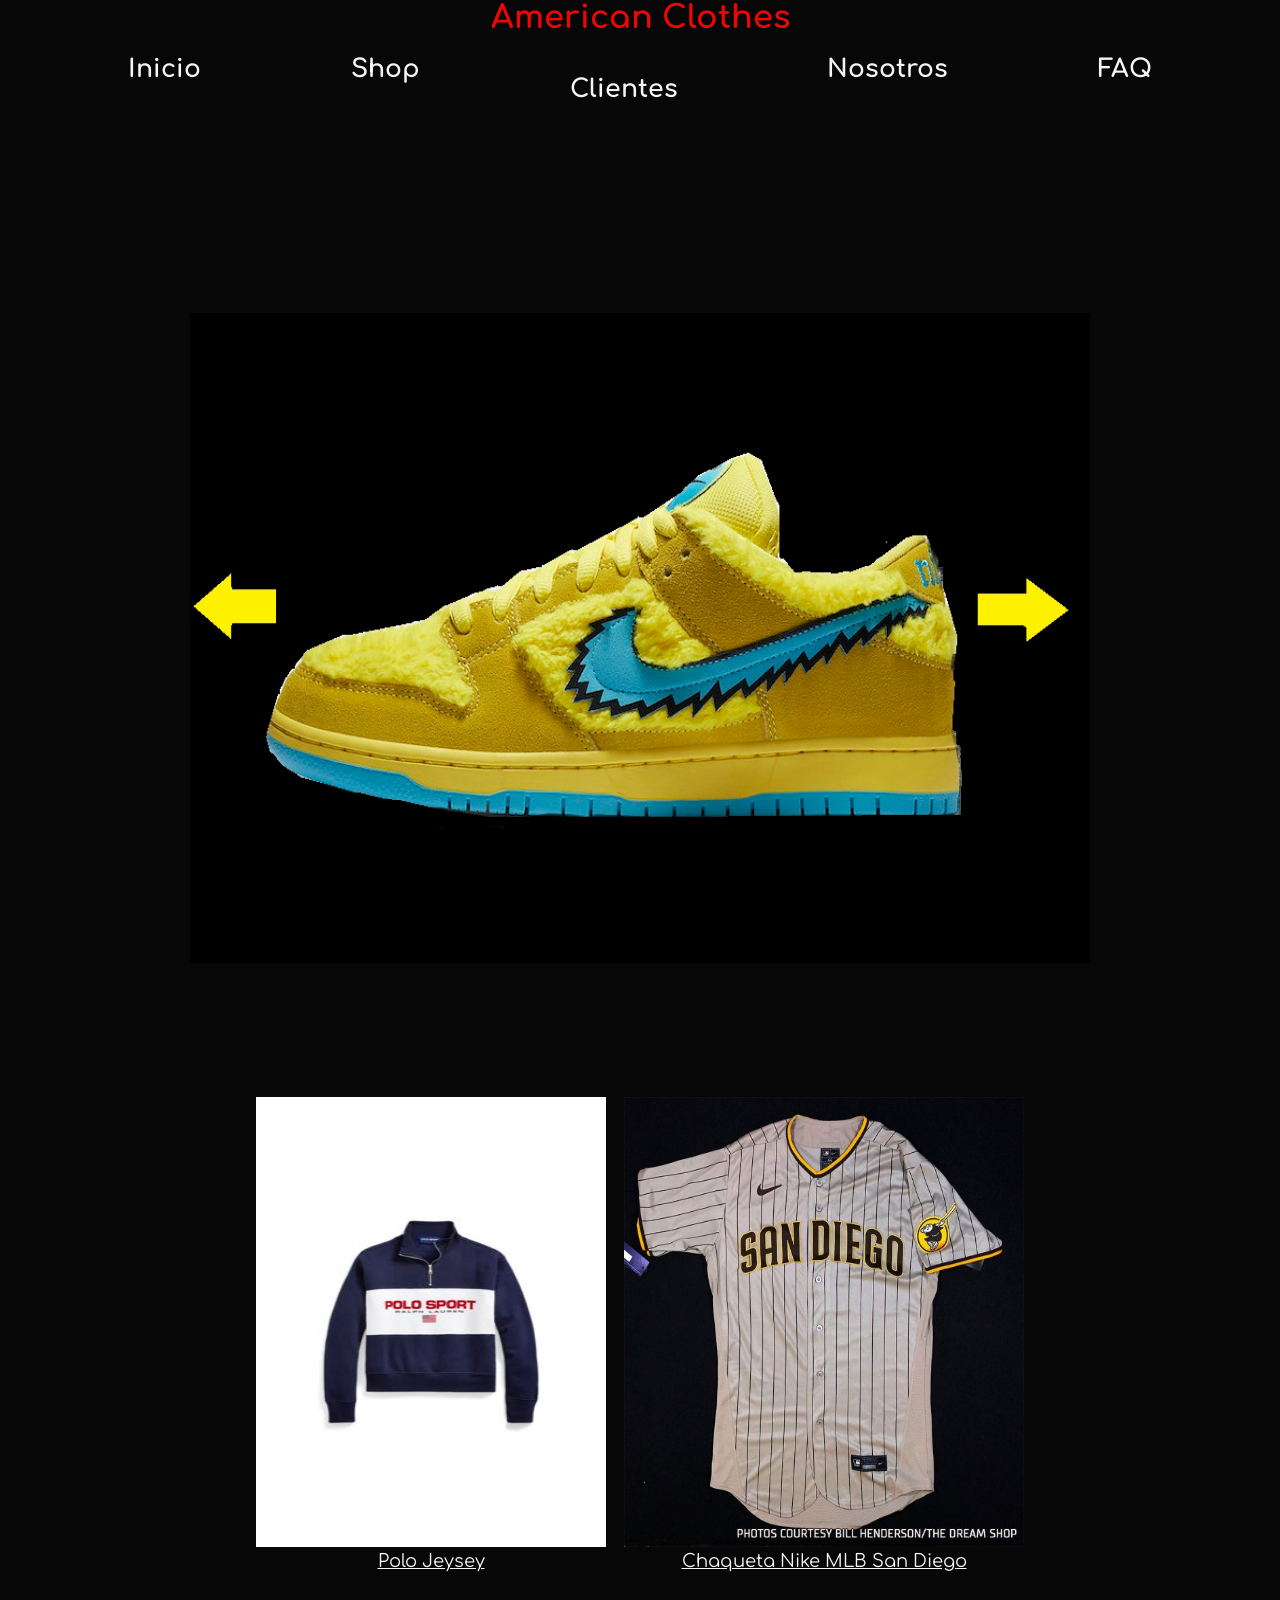
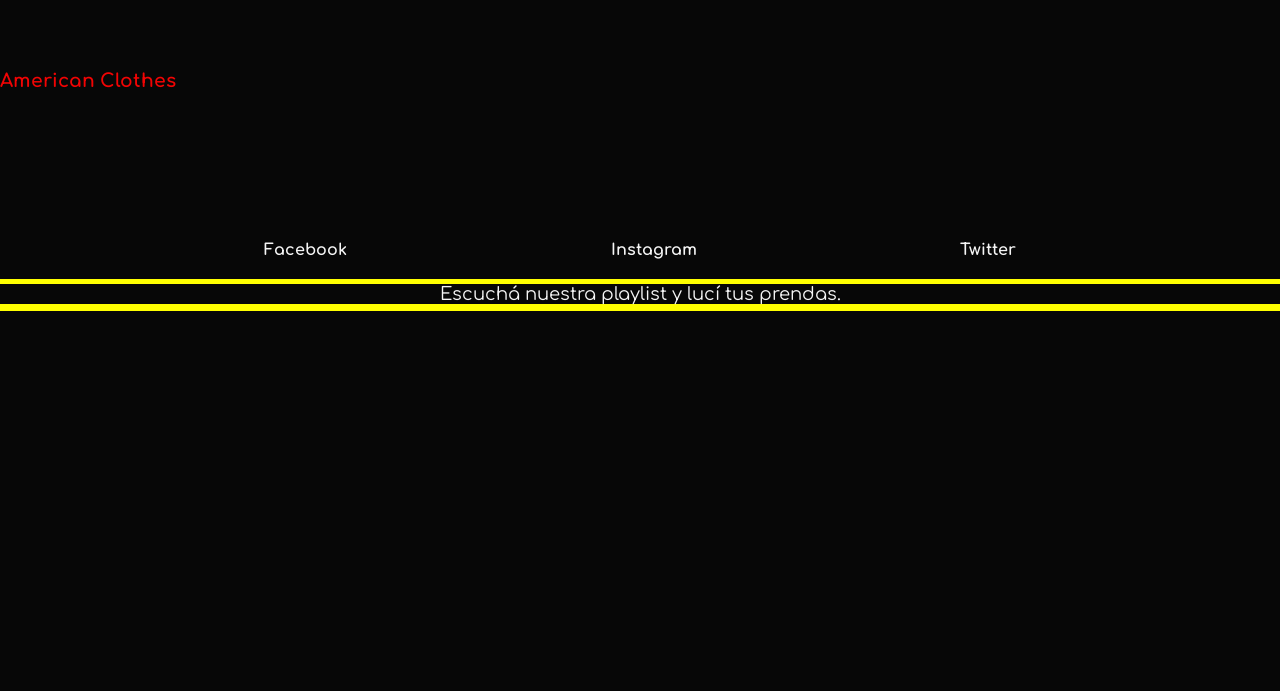
<file: html/index.html>
<!DOCTYPE html>
<html lang="en">

<head>
    <meta charset="UTF-8">
    <meta http-equiv="X-UA-Compatible" content="IE=edge">
    <meta name="viewport" content="width=device-width, initial-scale=1.0">

    <!--CSS-->
    <link rel="preconnect" href="https://fonts.googleapis.com">
    <link rel="preconnect" href="https://fonts.gstatic.com" crossorigin>
    <link href="https://fonts.googleapis.com/css2?family=Comfortaa&display=swap" rel="stylesheet">
    <link rel="stylesheet" href="../css/style.css">
    <title>E-commerce: American Clothes</title>

</head>

<body>
    <h1 style="text-align: center;" >American Clothes</h1>

    <!--header-->
    
    <header class="header-container">
        <!--Aca va el logo arriba en el medio-->
        <!--zona navegable a los lados-->
      <div class="header">
        <div class="inicio"><a href="index.html"target="_blank" id="inicio">Inicio</a></div>
        <div class="shop"><a href="shop.html"target="_blank" id="shop">Shop</a></div>
        <div class="clientes"><a href="clientes.html"target="_blank" id="clientes">Clientes</a></div>
        <div class="nosotros"><a href="nosotros.html"target="_blank" id="nosotros">Nosotros</a></div>
        <div class="faq"><a href="preguntasf.html"target="_blank" id="faq">FAQ</a></div>

            
    </header>
    
    <!--fin header-->

    <!--carrousel de imaganes-->
    <section>
        <!-- aca van mis imagenes deplegables-->
        <center><img src="../images/carousel.jpg" alt="" width="900" height="650"></center>
    </section>
    <!--fin de carrousel-->

    <section class="section-container">
        <div class="section">
            <div class="imagen-uno"><img src="../images/jersey polo.jpg" alt="Polo jeysey" width="350" height="450">
            <p style="text-align: center;text-decoration: underline;" >Polo Jeysey</p></div>
            <div class="imagen-dos"><img src="../images/nike.jpg" alt="chaqueta nike" width="400" height="450">
            <p style="text-align: center;text-decoration: underline;">Chaqueta Nike MLB San Diego</p></div>
        </div>
    </section>
   <!-- fin de prendas -->

    
        <h3>American Clothes</h3>
    
      <footer>
         <!-- Logo -->
        
        <!-- redes sociales-->

        <section class="footer-redes">
            <div class="redes">
                <div><a href="https://www.facebook.com/"target="_blank">Facebook</a></div>
                <div><a href="https://www.instagram.com/"target="_blank">Instagram</a></div>
                <div><a href="https://www.twitter.com/"target="_blank">Twitter</a></div>

            </div>
            
        </section>

       
    </footer>
    <!-- fin de pie de página -->
    <p class="playlist">Escuchá nuestra playlist y lucí tus prendas.</p>
        <nav>
             <iframe style="border: radius 10px;" src="https://open.spotify.com/embed/playlist/6JRsY9mDKEGMzINpdHBdsb?utm_source=generator" width="100%" height="380" frameBorder="0" allowfullscreen="" allow="autoplay; clipboard-write; encrypted-media; fullscreen; picture-in-picture"controls></iframe>
        </nav>

</body>

</html>
</file>
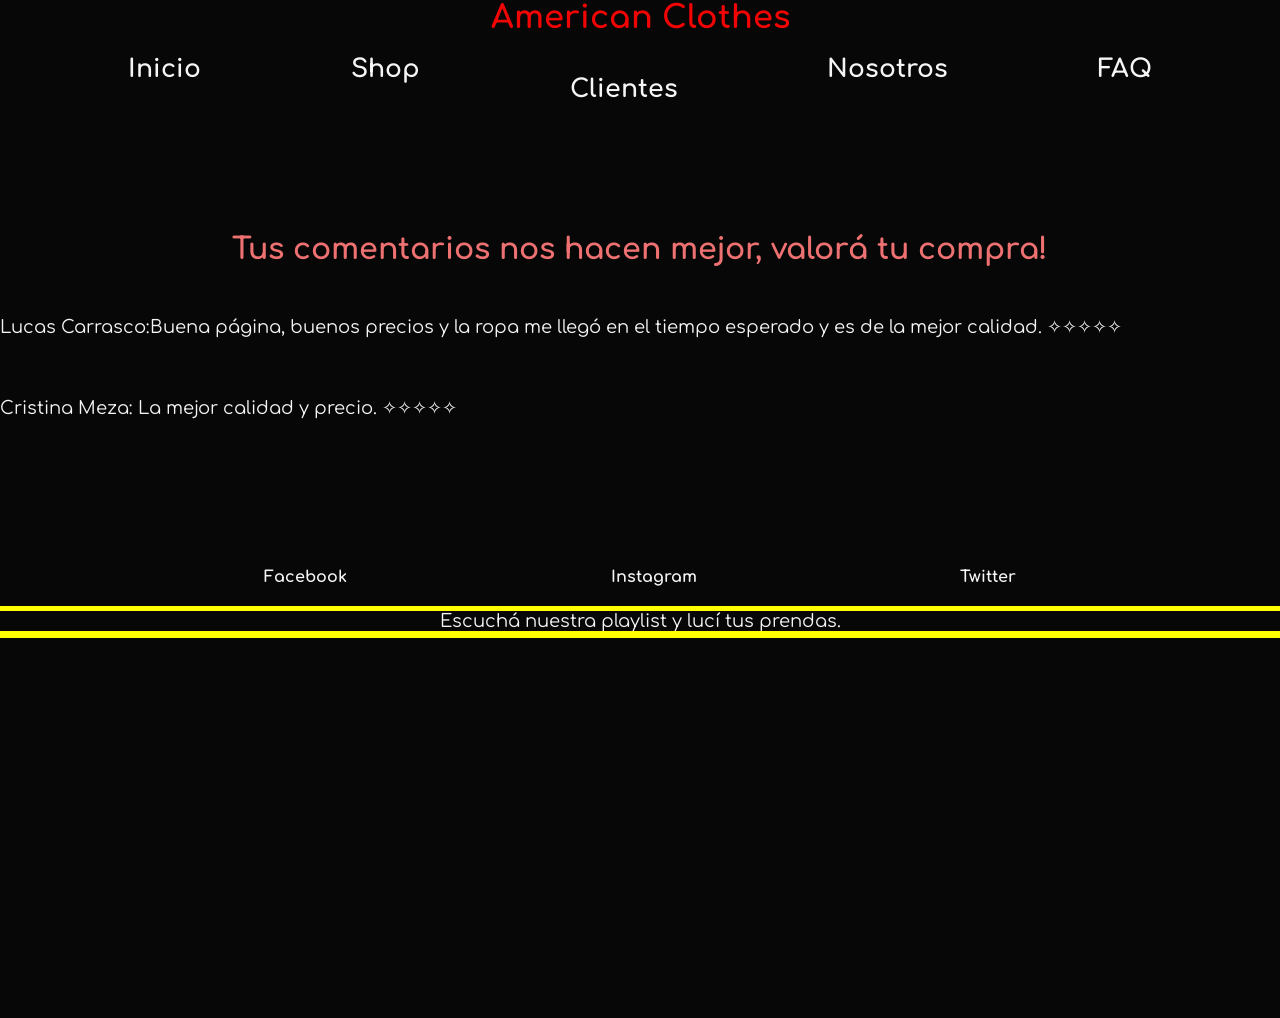
<file: html/clientes.html>
<!DOCTYPE html>
<html lang="en">
<head>
    <meta charset="UTF-8">
    <meta http-equiv="X-UA-Compatible" content="IE=edge">
    <meta name="viewport" content="width=device-width, initial-scale=1.0">

    <!--CSS-->
    <link rel="preconnect" href="https://fonts.googleapis.com">
    <link rel="preconnect" href="https://fonts.gstatic.com" crossorigin>
    <link href="https://fonts.googleapis.com/css2?family=Comfortaa&display=swap" rel="stylesheet">
    <link rel="stylesheet" href="../css/style.css">
    <title>Clientes</title>

</head>
   
<body>

    <h1 style="text-align: center;">American Clothes</h1>
    
        <!--Aca va el logo arriba en el medio-->
        <!--zona navegable a los lados-->
    <header class="header-container">
            <!--Aca va el logo arriba en el medio-->
            <!--zona navegable a los lados-->
            <div class="header">
                <div class="inicio"><a href="index.html"target="_blank" id="inicio">Inicio</a></div>
                <div class="shop"><a href="shop.html"target="_blank" id="shop">Shop</a></div>
                <div class="clientes"><a href="clientes.html"target="_blank" id="clientes">Clientes</a></div>
                <div class="nosotros"><a href="nosotros.html"target="_blank" id="nosotros">Nosotros</a></div>
                <div class="faq"><a href="preguntasf.html"target="_blank" id="faq">FAQ</a></div>
    
    </header>
    
    <h2 style="text-align: center;">
        Tus comentarios nos hacen mejor, valorá tu compra!
    </h2>

    <!--Comentarios de clientes y valoración-->

    <p class="clientes">
        Lucas Carrasco:Buena página, buenos precios y la ropa me llegó en el tiempo esperado y es de la mejor calidad.   ✧✧✧✧✧ </p>
    </p>

    <p class="clientes">
        Cristina Meza: La mejor calidad y precio. ✧✧✧✧✧ 
    </p>

    <footer>
        <!-- Logo -->
       
       <!-- redes sociales-->

       <section class="footer-redes">
           <div class="redes">
               <div><a href="https://www.facebook.com/"target="_blank">Facebook</a></div>
               <div><a href="https://www.instagram.com/"target="_blank">Instagram</a></div>
               <div><a href="https://www.twitter.com/"target="_blank">Twitter</a></div>

           </div>
           
       </section>

      
   </footer>
   <!-- fin de pie de página -->
   <p class="playlist">Escuchá nuestra playlist y lucí tus prendas.</p>
       <nav>
            <iframe style="border: radius 10px;" src="https://open.spotify.com/embed/playlist/6JRsY9mDKEGMzINpdHBdsb?utm_source=generator" width="100%" height="380" frameBorder="0" allowfullscreen="" allow="autoplay; clipboard-write; encrypted-media; fullscreen; picture-in-picture"controls></iframe>
       </nav>
    


</body>
</html>
</file>
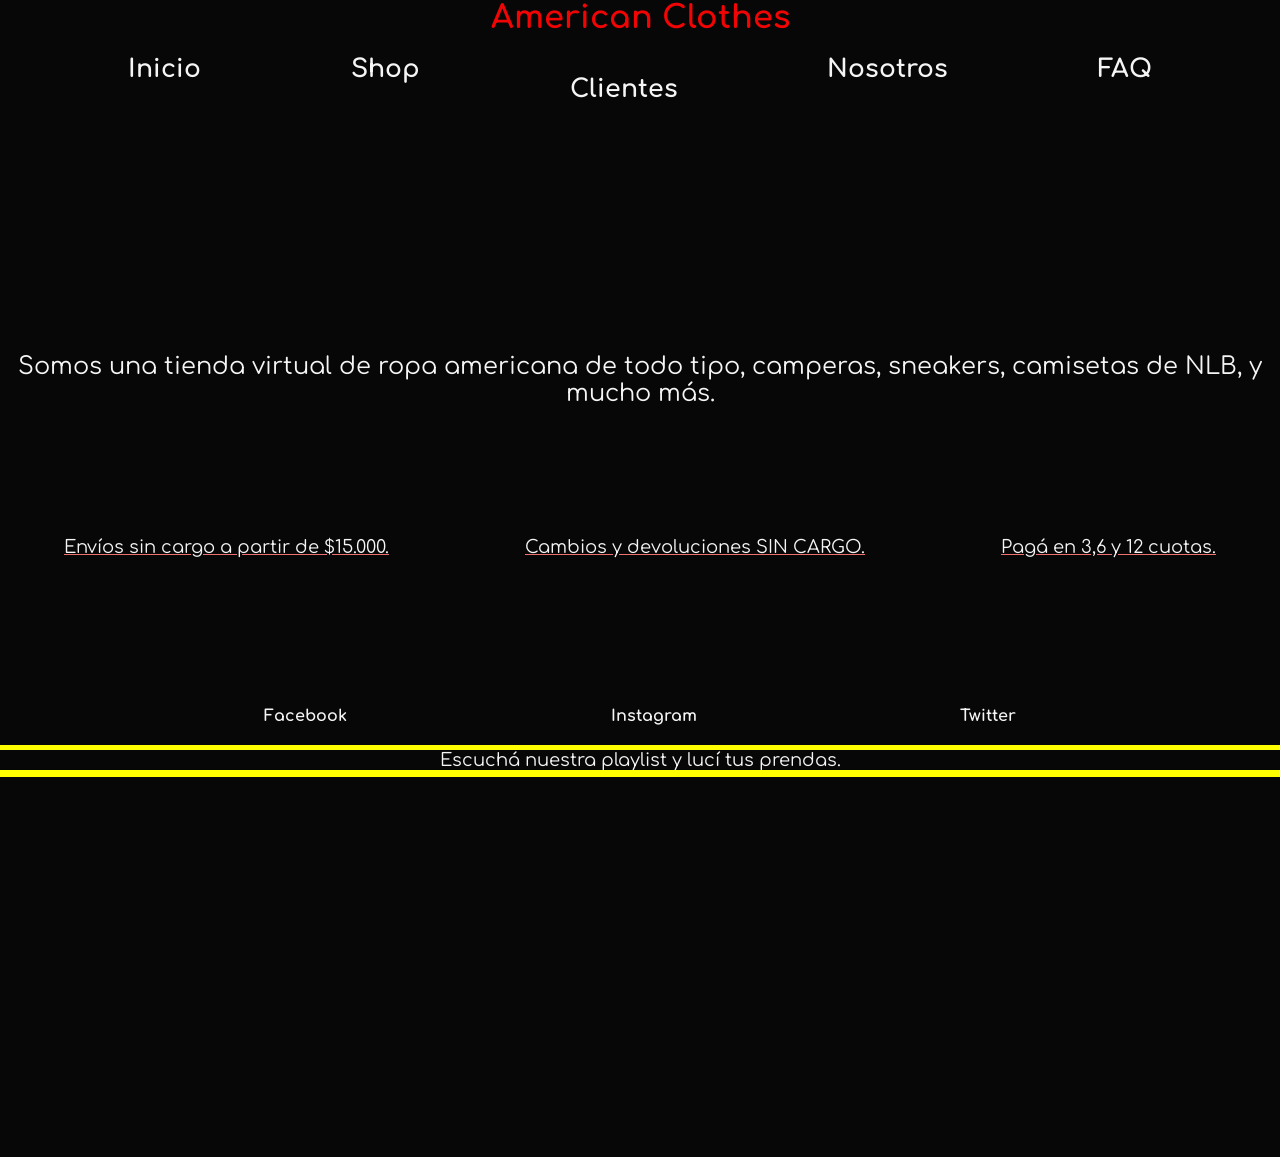
<file: html/nosotros.html>
<!DOCTYPE html>
<html lang="en">

<head>
    <meta charset="UTF-8">
    <meta http-equiv="X-UA-Compatible" content="IE=edge">
    <meta name="viewport" content="width=device-width, initial-scale=1.0">

    <!--CSS-->
    <link rel="preconnect" href="https://fonts.googleapis.com">
    <link rel="preconnect" href="https://fonts.gstatic.com" crossorigin>
    <link href="https://fonts.googleapis.com/css2?family=Comfortaa&display=swap" rel="stylesheet">
    <link rel="stylesheet" href="../css/style.css">
    <title>Nosotros</title>
    
</head>
<body>
    <h1 style="text-align: center;">American Clothes</h1>

      <!--header-->
    
    <header class="header-container">
        <!--Aca va el logo arriba en el medio-->
        <!--zona navegable a los lados-->
        <div class="header">
            <div class="inicio"><a href="index.html"target="_blank" id="inicio">Inicio</a></div>
            <div class="shop"><a href="shop.html"target="_blank" id="shop">Shop</a></div>
            <div class="clientes"><a href="clientes.html"target="_blank" id="clientes">Clientes</a></div>
            <div class="nosotros"><a href="nosotros.html"target="_blank" id="nosotros">Nosotros</a></div>
            <div class="faq"><a href="preguntasf.html"target="_blank" id="faq">FAQ</a></div>

            
    </header>
    
    <p style="text-align: center;" id="somos">Somos una tienda virtual de ropa americana de todo tipo, camperas, sneakers, camisetas de NLB, y mucho más.</p>

    <section id="envios">
        <div id="envios2">
            <p>Envíos sin cargo a partir de $15.000.</p>
            <p>Cambios y devoluciones SIN CARGO.</p>
            <p>Pagá en 3,6 y 12 cuotas. </p>
    </div>
        

    </section>


    <footer>
        <!-- Logo -->
       
       <!-- redes sociales-->

       <section class="footer-redes">
           <div class="redes">
               <div><a href="https://www.facebook.com/"target="_blank">Facebook</a></div>
               <div><a href="https://www.instagram.com/"target="_blank">Instagram</a></div>
               <div><a href="https://www.twitter.com/"target="_blank">Twitter</a></div>

           </div>
           
       </section>

      
   </footer>
   <!-- fin de pie de página -->
   <p class="playlist">Escuchá nuestra playlist y lucí tus prendas.</p>
       <nav>
            <iframe style="border: radius 10px;" src="https://open.spotify.com/embed/playlist/6JRsY9mDKEGMzINpdHBdsb?utm_source=generator" width="100%" height="380" frameBorder="0" allowfullscreen="" allow="autoplay; clipboard-write; encrypted-media; fullscreen; picture-in-picture"controls></iframe>
       </nav>

    

</body>
</html>
</file>
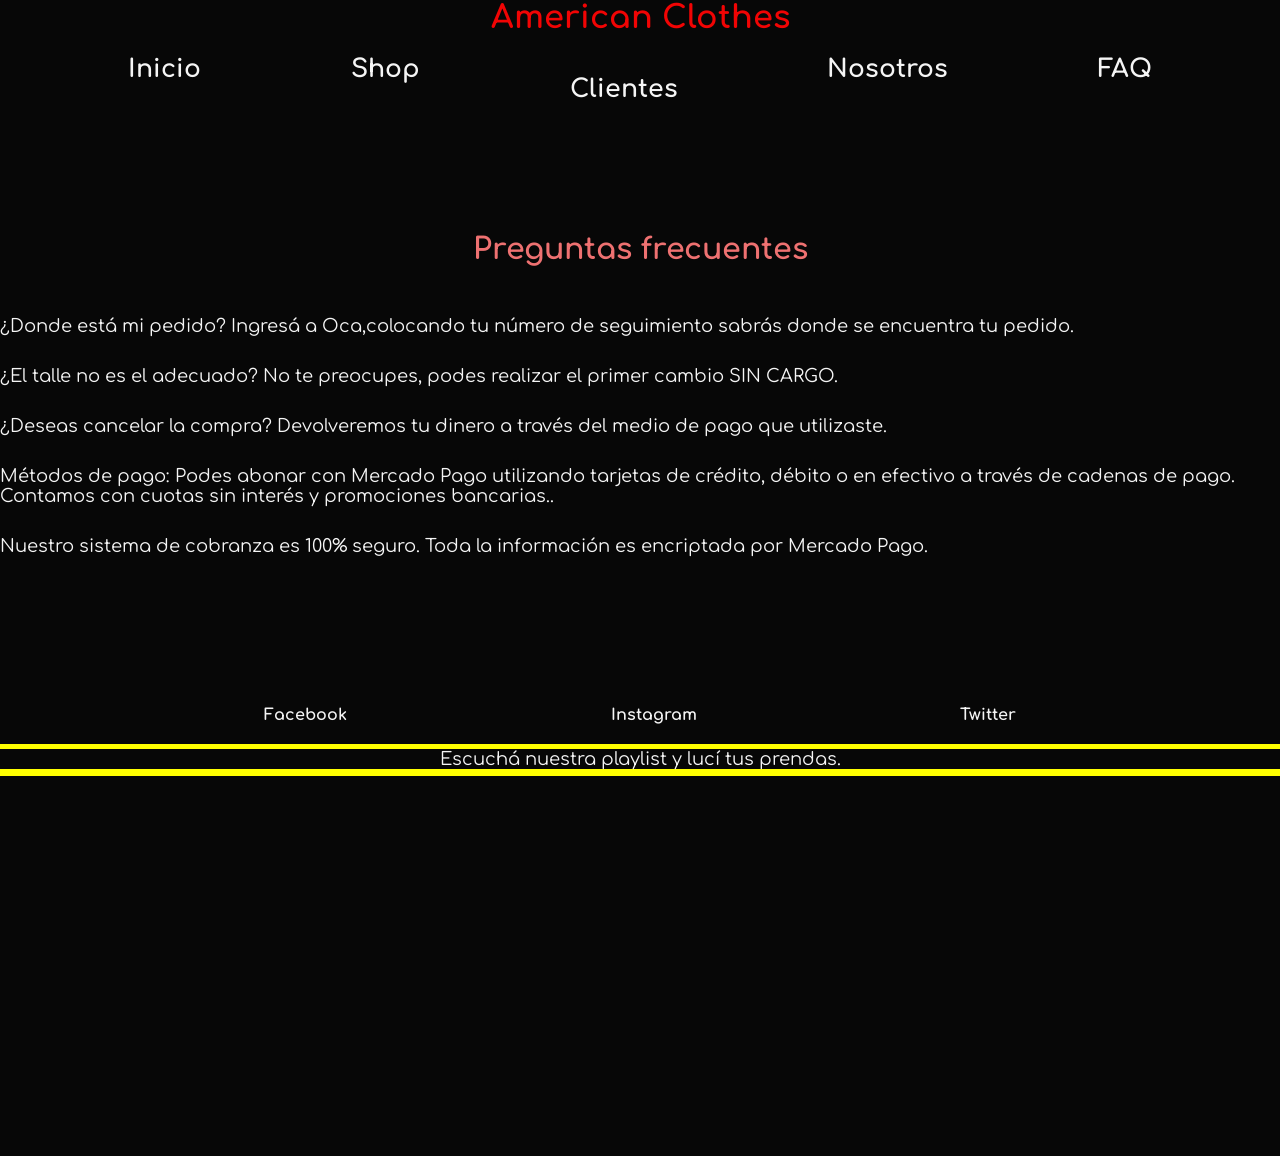
<file: html/preguntasf.html>
<!DOCTYPE html>
<html lang="en">
<head>
    <meta charset="UTF-8">
    <meta http-equiv="X-UA-Compatible" content="IE=edge">
    <meta name="viewport" content="width=device-width, initial-scale=1.0">
    <!--CSS-->
    <link rel="preconnect" href="https://fonts.googleapis.com">
    <link rel="preconnect" href="https://fonts.gstatic.com" crossorigin>
    <link href="https://fonts.googleapis.com/css2?family=Comfortaa&display=swap" rel="stylesheet">
    <link rel="stylesheet" href="../css/style.css">
    <title>FAQ: preguntas frecuentes</title>

</head>

<body>
    <h1 style="text-align: center;" >American Clothes</h1>

    <!--header-->
    
    <header class="header-container">
        <!--Aca va el logo arriba en el medio-->
        <!--zona navegable a los lados-->
        <div class="header">
            <div class="inicio"><a href="index.html"target="_blank" id="inicio">Inicio</a></div>
            <div class="shop"><a href="shop.html"target="_blank" id="shop">Shop</a></div>
            <div class="clientes"><a href="clientes.html"target="_blank" id="clientes">Clientes</a></div>
            <div class="nosotros"><a href="nosotros.html"target="_blank" id="nosotros">Nosotros</a></div>
            <div class="faq"><a href="preguntasf.html"target="_blank" id="faq">FAQ</a></div>

            
    </header>
    

    <h2 class="faq" style="text-align: center;">Preguntas frecuentes</h2>
    <p class="preg">¿Donde está mi pedido? Ingresá a <a href="https://www.oca.com.ar/">Oca,</a>colocando tu número de seguimiento sabrás donde se encuentra tu pedido.</p>
    <p class="preg">¿El talle no es el adecuado? No te preocupes, podes realizar el primer cambio SIN CARGO. </p>
    <p class="preg">¿Deseas cancelar la compra? Devolveremos tu dinero a través del medio de pago que utilizaste.</p>
    <p class="preg">Métodos de pago: Podes abonar con Mercado Pago utilizando tarjetas de crédito, débito o en efectivo a través de cadenas de pago.</p> <p>Contamos con cuotas sin interés y promociones bancarias..</p> 
    <p class="preg">Nuestro sistema de cobranza es 100% seguro. Toda la información es encriptada por Mercado Pago.</p>

    <footer>
        <!-- Logo -->
       
       <!-- redes sociales-->

       <section class="footer-redes">
           <div class="redes">
               <div><a href="https://www.facebook.com/" target="_blank">Facebook</a></div>
               <div><a href="https://www.instagram.com/"target="_blank">Instagram</a></div>
               <div><a href="https://www.twitter.com/"target="_blank">Twitter</a></div>

           </div>
           
       </section>

      
   </footer>
   <!-- fin de pie de página -->
   <p class="playlist">Escuchá nuestra playlist y lucí tus prendas.</p>
       <nav>
            <iframe style="border: radius 10px;" src="https://open.spotify.com/embed/playlist/6JRsY9mDKEGMzINpdHBdsb?utm_source=generator" width="100%" height="380" frameBorder="0" allowfullscreen="" allow="autoplay; clipboard-write; encrypted-media; fullscreen; picture-in-picture"controls></iframe>
       </nav>
</footer>
    

</body>
</html>
</file>
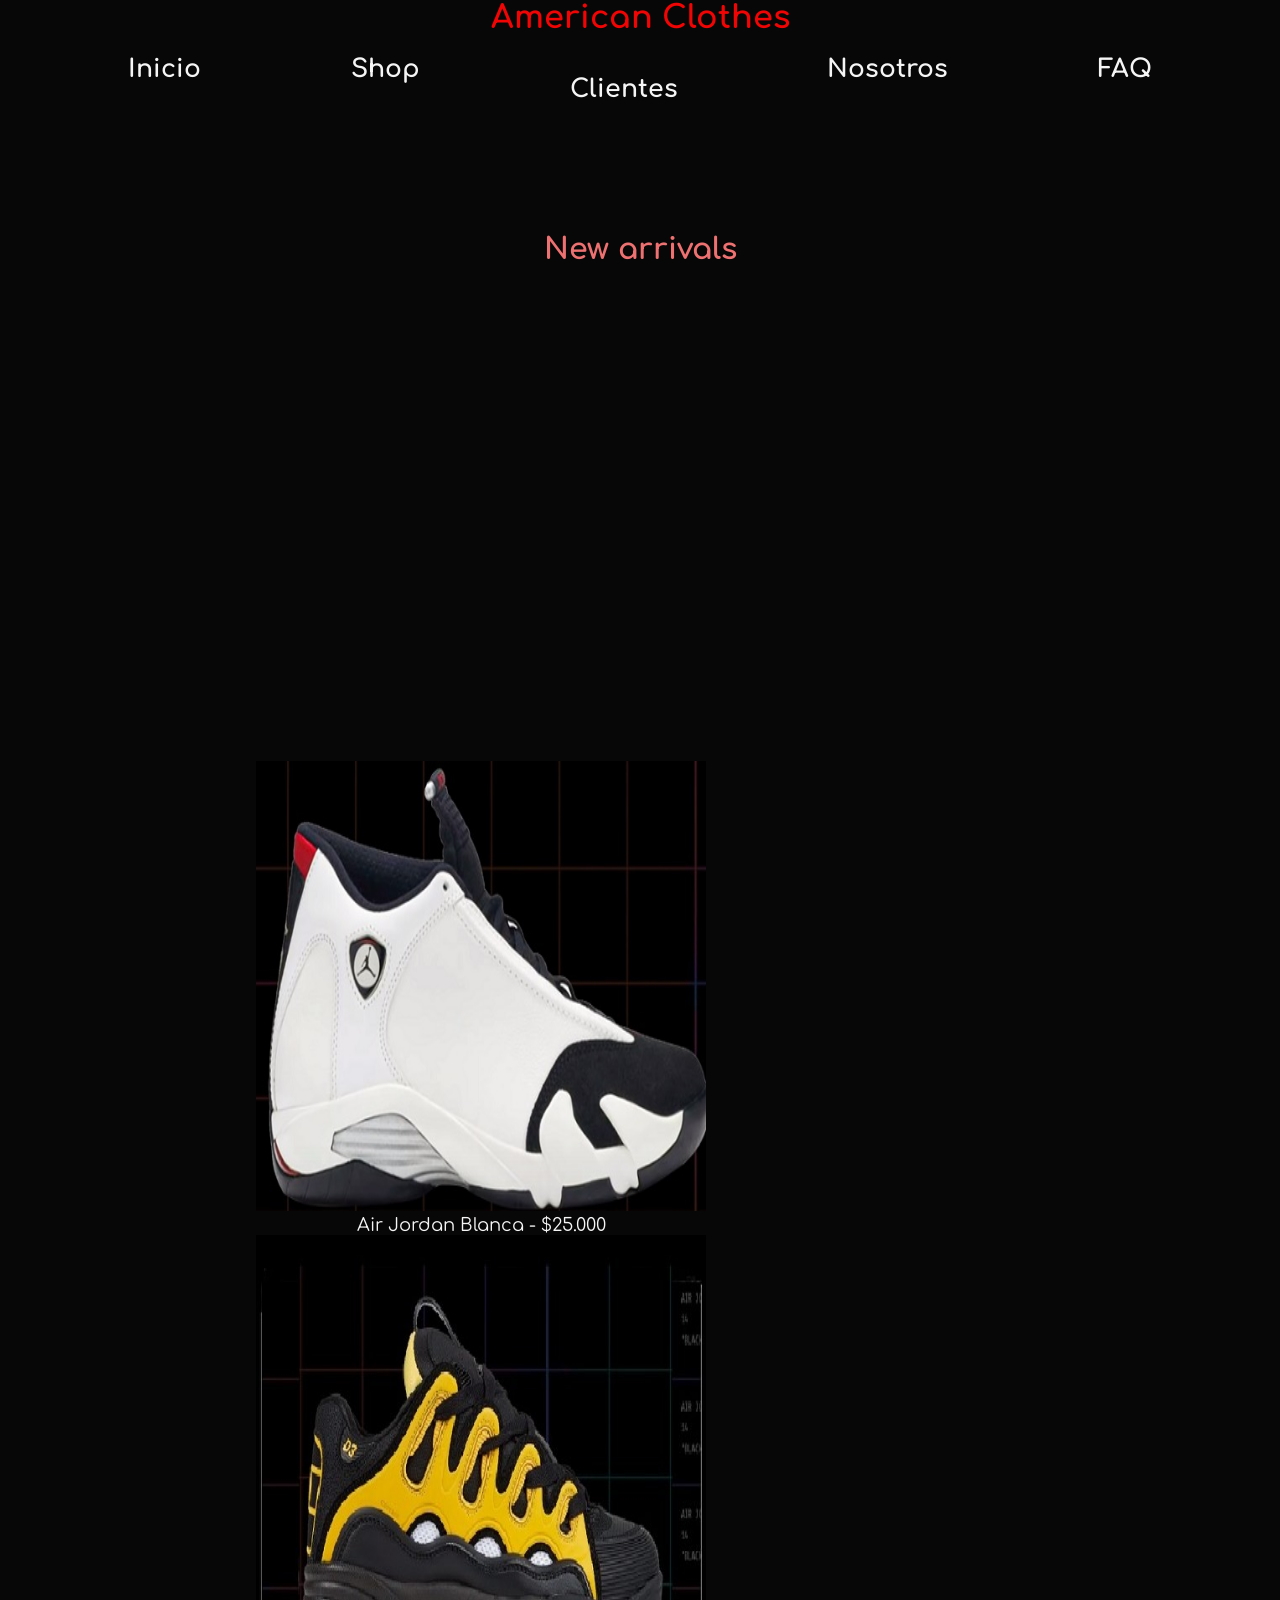
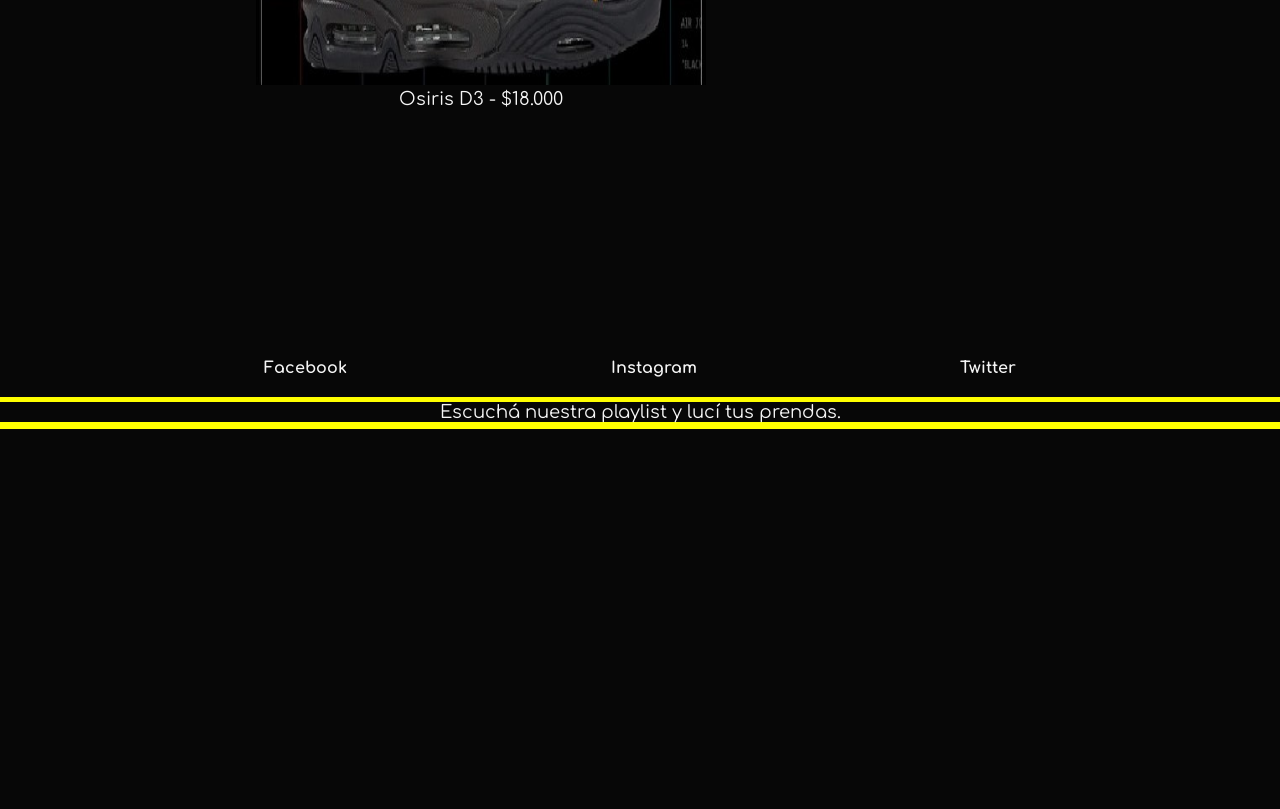
<file: html/shop.html>
<!DOCTYPE html>
<html lang="en">
<head>
    <meta charset="UTF-8">
    <meta http-equiv="X-UA-Compatible" content="IE=edge">
    <meta name="viewport" content="width=device-width, initial-scale=1.0">
    <!--CSS-->
    <link rel="preconnect" href="https://fonts.googleapis.com">
    <link rel="preconnect" href="https://fonts.gstatic.com" crossorigin>
    <link href="https://fonts.googleapis.com/css2?family=Comfortaa&display=swap" rel="stylesheet">
    <link rel="stylesheet" href="../css/style.css">
    <title>shop</title>
</head>
<body>
    <h1 style="text-align: center;">American Clothes</h1>
    
     <!--header-->
     <header>
        <!--Aca va el logo arriba en el medio-->
        <!--zona navegable a los lados-->
        <header class="header-container">
            <!--Aca va el logo arriba en el medio-->
            <!--zona navegable a los lados-->
            <div class="header">
                <div class="inicio"><a href="index.html"target="_blank" id="inicio">Inicio</a></div>
                <div class="shop"><a href="shop.html"target="_blank" id="shop">Shop</a></div>
                <div class="clientes"><a href="clientes.html"target="_blank" id="clientes">Clientes</a></div>
                <div class="nosotros"><a href="nosotros.html"target="_blank" id="nosotros">Nosotros</a></div>
                <div class="faq"><a href="preguntasf.html"target="_blank" id="faq">FAQ</a></div>
    </header>


        <h2 style="text-align: center;">New arrivals</h2>

    <!--Video de como es la tienda con un invitado famoso-->
    <center><iframe class="video" width="590" height="315" src="https://www.youtube.com/embed/DikaNuSjzn4" title="YouTube video player" frameborder="0" allow="accelerometer; autoplay; clipboard-write; encrypted-media; gyroscope; picture-in-picture" allowfullscreen></iframe></center>


            <section class="section-container">
                <div class="section">
                    <div class="suscribe"><img src="../images/ds3.jpg" alt="Air Jordan Blanca" width="450" height="450">
                    <p style="text-align: center;">Air Jordan Blanca - $25.000</p></div>
                    <div class="logo"><img src="../images/osiris.jpg" alt="Osiris D3" width="450" height="450">
                    <p style="text-align: center;">Osiris D3 - $18.000</p></div>
                </div>
            </section>    

            

                <footer>
                    <!-- Logo -->
                   
                   <!-- redes sociales-->
           
                   <section class="footer-redes">
                       <div class="redes">
                           <div><a href="https://www.facebook.com/"target="_blank">Facebook</a></div>
                           <div><a href="https://www.instagram.com/"target="_blank">Instagram</a></div>
                           <div><a href="https://www.twitter.com/"target="_blank">Twitter</a></div>
           
                       </div>
                       
                   </section>
           
                  
               </footer>
               <!-- fin de pie de página -->
               <p class="playlist">Escuchá nuestra playlist y lucí tus prendas.</p>
                   <nav>
                        <iframe style="border: radius 10px;" src="https://open.spotify.com/embed/playlist/6JRsY9mDKEGMzINpdHBdsb?utm_source=generator" width="100%" height="380" frameBorder="0" allowfullscreen="" allow="autoplay; clipboard-write; encrypted-media; fullscreen; picture-in-picture"controls></iframe>
                   </nav>
        
             
               
        </footer>
            
            
    
    
</body>
</html>
</file>
<file: css/style.css>
/* Este es un comentario */

*{
    color: whitesmoke;
    text-decoration: none;
    margin: 0;
    padding: 0px;
}

body {
    background-color: rgba(0, 0, 0, 0.972);
    font-family: 'Comfortaa', cursive;
    
}
/*TITULO*/
h1 {
    color: rgb(241, 4, 4);
    margin: 0%;
    padding: 0%;
}

/*Fin titulo*/

/*SHOP*/
h2 {
    color: rgb(238, 113, 113);
    margin-top: 50px;
    margin-bottom: 50px;
}

/*F.SHOP*/

/*Header*/
.header-container {
    font-size: 25px;
    font-weight: bold; 
    padding: 20px 0;
    text-decoration: none;
    display: flex;
    justify-content: center;
}

.header {
    width: 80%;
    margin: 0;
    display: flex;
    justify-content: space-between;
}

#inicio:hover, 
#shop:hover,
#clientes:hover,
#nosotros:hover,
#faq:hover  {
    animation: changeColor 1.2s infinite;
}

@keyframes changeColor {
    100% {
        color: rgb(255, 1, 1);
        background-color: white;
    }
    
}

 /*Fin Header*/

/*Productos y presentacion*/
section {
    margin-top: 130px;
}

.section-container {
    color: whitesmoke;
    display: flex;
    justify-content: center;
}

.section {
    margin-bottom: 100px;
    width: 60%;
    display: flex;
    justify-content: space-between;
    flex-wrap: wrap;
}

.imagen-uno:hover {
    transition: all 1.5s;
    transform: scale(1.3);
}

.imagen-dos:hover {
    transition: all 1.5s;
    transform: scale(1.3);
}

/*Fin productos y presentacion*/


p {
    color: whitesmoke;
    font-size: 18px;
}

.clientes {
    margin: 20px 0px 60px ;
    text-decoration:solid;
}

#somos {
    margin: 170px 0px 80px;
    font-size: 24px;
}

#envios {
    font-size: 20px;
    display: flex;
    justify-content:center;
}

#envios2 {
    color: rgb(238, 113, 113);
    text-decoration:underline ;
    width: 90%;
    display: flex;
    justify-content:space-between;
    flex-wrap: wrap;
}

.preg {
    margin-top: 30px;
}

h2 {
    font-size: 30px;
}

h3 {
    color: rgb(241, 4, 4);
    padding: 0;
    display: flex;
}

footer-redes {
    display: flex;
    justify-content: center;
}

.redes {
    font-weight: bold; 
    padding: 20px 0;
    margin: 0;
    display: flex;
    justify-content: space-evenly;
}

.playlist {
    text-align: center;
    border-top: solid 5px yellow;
    border-bottom: solid 7px yellow;
}

iframe {
    display: flex;
    flex: wrap;
    opacity: 30%;
}

@media screen and (max-width: 897px) {
    *{
        font-size: 12px;
    }

}
</file>
